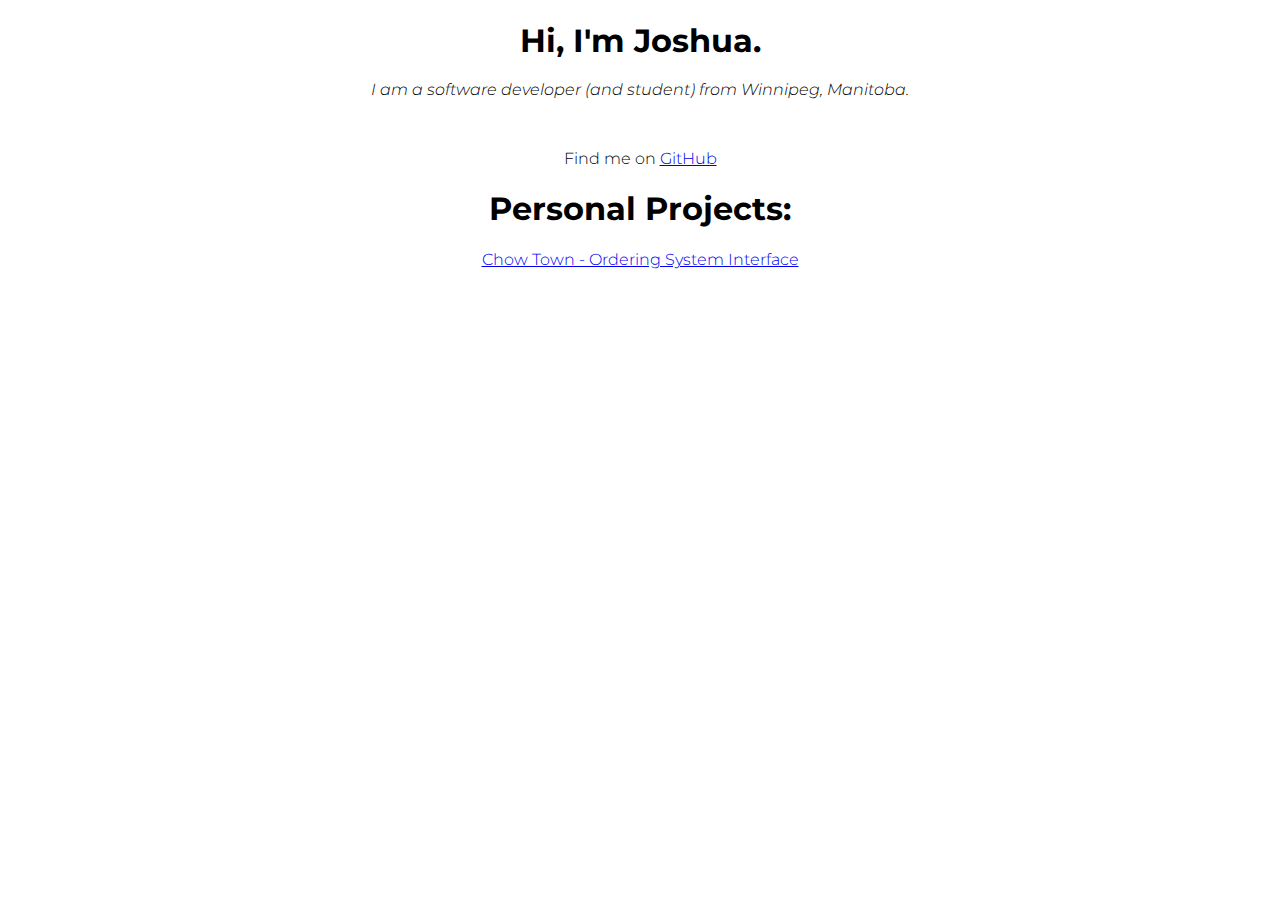
<file: index.html>
<!DOCTYPE html>
<html>
<head>
	<title>Joshua Dueck - Software Developer</title>
	<link rel="stylesheet" type="text/css" href="css.css">
	<link href="https://fonts.googleapis.com/css?family=Montserrat:300,700" rel="stylesheet">
</head>
<body>
	<div class="centre-horizontal">
		<h1>Hi, I'm Joshua.</h1>
		<br>
		<p style="font-style: italic; margin-top: -20px;">I am a software developer (and student) from Winnipeg, Manitoba.</p>
		<br>
		<p>Find me on <a href="https://www.github.com/JoshuaDueck">GitHub</a></p>
		<h1>Personal Projects:</h1>
		
<!-- 		<p><a id="recip-button">Recipe Coordinator</a></p> -->

		<div id="recip-modal" class="modal">
			<div class="modal-content">
				<span class="close">&times;</span>
				<br>
				<p><em>Note: This project is a work in progress. Many things in this application are unfinished; in the code, as well as in the appearance of the project. Anything that looks out of place, is likely a placeholder for something more polished.</em></p>
				<p>This project expanded my knowledge of many topics. First of all, I learned how to work with a database using Django. Since I didn't know python, let alone Django, I worked hard to learn the language as quickly as possible, then followed the documentation of Django to get started. I learned a lot about Object Relational Mapping, as well as how HTML/CSS interacts with database elements. I am continuing to learn about networking concepts, such as requests, web-hosting, and other back-end essentials.</p>
				<img class="modal-image" src="./ingredients_screenshot.png" alt="Screenshot of ingredient page.">
				<p>The idea behind this web application is to organize and estimate recipes and their prices. It allows the user to enter ingredients and their prices in order to localize the cost to their preferred vendor. It automatically estimates the price per cup if the user doesn't fill out that input.</p>
				<img class="modal-image" src="./recipe_screenshot.png" alt="Screenshot of recipe page.">
				<p>It also allows for recipes to be stored and viewed, which will be useful later when I implement a scaling system which scales price (and time required, potentially). This system will be used for catering or meal prepping.</p>
				<img class="modal-image" src="./recipe_adder.png" alt="Screenshot of recipe adding modal box">
				<p>I am currently working on the form used to add a new recipe. The modal pop-up works well, but I am still learning how to add a new set of form inputs when the user adds an ingredient and amount so the user can add multiple ingredients and amounts as they please.</p>
				<p>Currently, the user can choose an ingredient from the list of ingredients in the database (the input has an auto-fill dropdown). The idea is that they choose the ingredient and the quantity of that ingredient used in this recipe. At that point, a scaled ingredient object is created, which then scales the price based on the original price and price per cup. This object is added to the recipe object, which uses the added scaled ingredients to calculate the recipe price. At that point, the user would be able to compile a list of recipes for a catering event or something similar and could estimate costs and time required.</p>
			</div>
		</div>

		<p><a class="project-link" href="ordering-system/index.html">Chow Town - Ordering System Interface</a></p>
	</div>

	<script>
		// Get the modal
		var modal = document.getElementById("recip-modal");

		// Get the button that opens the modal
		var btn = document.getElementById("recip-button");

		// Get the <span> element that closes the modal
		var span = document.getElementsByClassName("close")[0];

		// When the user clicks on the button, open the modal
		btn.onclick = function() {
			modal.style.display = "block";
		}

		// When the user clicks on <span> (x), close the modal
		span.onclick = function() {
			modal.style.display = "none";
		}

		// When the user clicks anywhere outside of the modal, close it
		window.onclick = function(event) {
			if (event.target == modal) {
				modal.style.display = "none";
			}
		}
	</script>
</body>
</html>
</file>
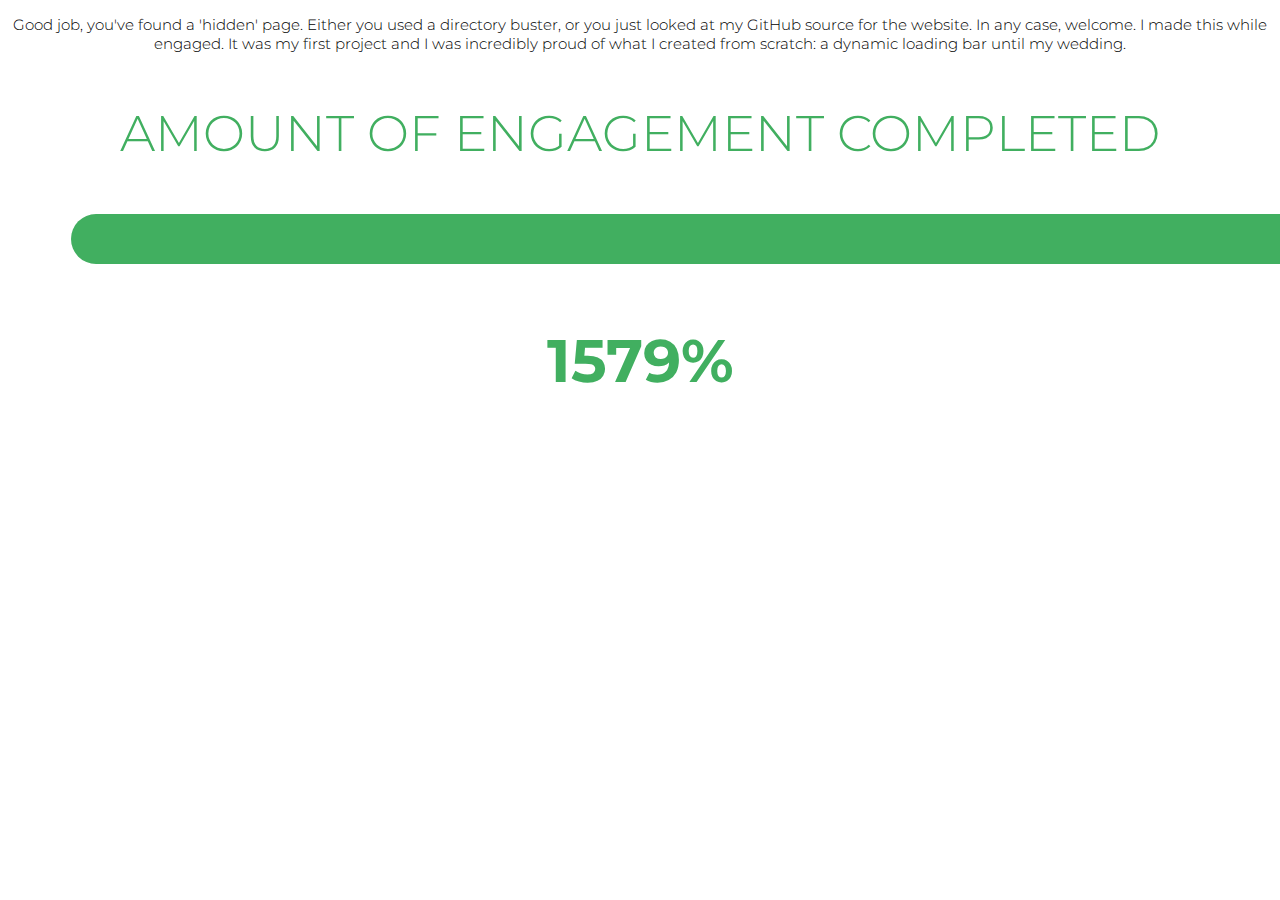
<file: timer.html>
<!DOCTYPE html>
<html>
<head>
	<title>Wedding Countdown</title>
	<link rel="stylesheet" type="text/css" href="css.css">
	<link href="https://fonts.googleapis.com/css?family=Montserrat:300,700" rel="stylesheet">
</head>
<body>
	<div class="centre-horizontal">
		<p style="font-size: 15px; color: black;">Good job, you've found a 'hidden' page. Either you used a directory buster, or you just looked at my GitHub source for the website. In any case, welcome. I made this while engaged. It was my first project and I was incredibly proud of what I created from scratch: a dynamic loading bar until my wedding.</p>
		<p style="font-size: 50px; color: #41AF60;">AMOUNT OF ENGAGEMENT COMPLETED</p>
		<div class="light-grey bar" style="margin: auto;">
			<div id="active" class="green" style="height: 50px; border-radius: 25px;"></div>
				<script>
					var start = new Date(2018,0,4),
 					end = new Date(2018,6,21),
 					today = new Date();

 					var q = Math.abs(today-start);
 					var d = Math.abs(end-start);
					
					document.getElementById("active").style.width = (q/d)*100 + "%";
				</script>
		</div>
		<p id="percent" style="font-weight: 700; color: #41AF60; font-size: 60px;"></p>
			<script>
				document.getElementById("percent").innerHTML = +Math.round((q/d)*100) + "%";
			</script>
	</div>
</body>
</html>
</file>
<file: css.css>
p {
	font-family: 'Montserrat', sans-serif;
	font-weight: 300;
}

h1 {
	font-family: 'Montserrat', sans-serif;
	font-weight: 700;
}

.centre-horizontal {
	text-align: center;
	margin: auto;
}

.bar {
	height: 50px;
	width: 90%;
	background-color: #ededed;
	border-radius: 25px;
}

.green {
	color: #fff;
	background-color: #41AF60
}

.light-grey {
	color: #000;
	background-color: #f1f1f1;
}

/* MODAL */
.modal {
	display: none;
	position: fixed;
	z-index: 1;
	left: 0;
	top: 0;
	width: 100%;
	height: 100%;
	overflow: auto;
	background-color: rgb(0,0,0);
	background-color: rgba(0,0,0,0.4);
}

.modal-content {
	background-color: #fefefe;
	margin: 5% auto;
	padding: 20px;
	border: 1px solid #888888;
	width: 80%;
}

.close {
	color: #aaaaaa;
	float: right;
	font-size: 28px;
	font-weight: bold;
}

.close:hover,
.close:focus {
	color: black;
	text-decoration: none;
	cursor: pointer;
}

.modal-image {
	width: 100%;
	border: 2px solid orange;
}

#recip-button {
	font-family: 'Montserrat', sans-serif;
	font-weight: 300;
	color: #6666ff;
}

#recip-button:hover {
	cursor: pointer;
}
</file>
